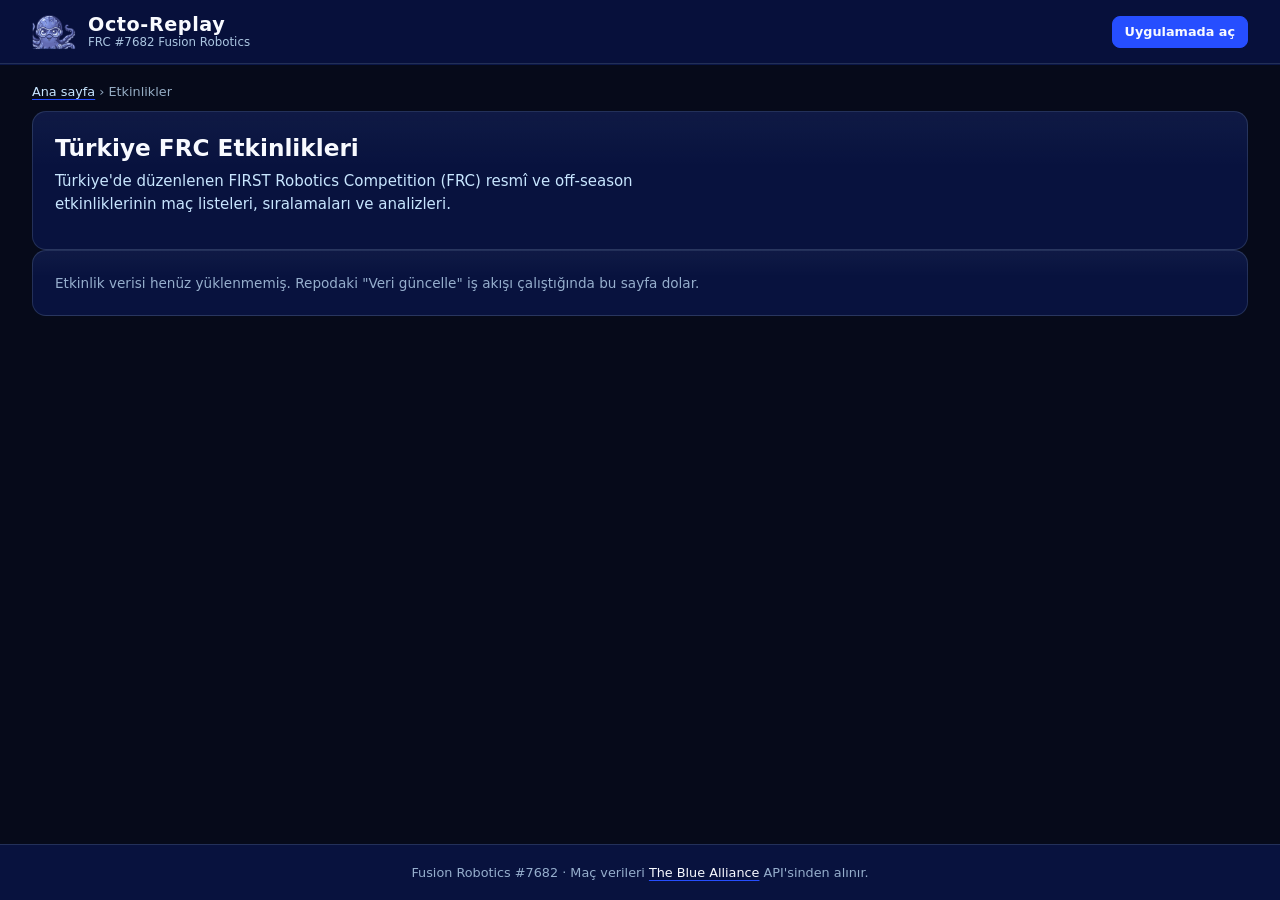
<file: etkinlik/index.html>
<!DOCTYPE html>
<html lang="tr">
<head>
  <meta charset="utf-8">
  <meta name="viewport" content="width=device-width, initial-scale=1">
  <meta name="theme-color" content="#060A1A">
  <meta name="color-scheme" content="dark">
  <title>Türkiye FRC Etkinlikleri · Maçlar ve Analiz | Octo-Replay</title>
  <meta name="description" content="Türkiye&#x27;de düzenlenen FIRST Robotics Competition (FRC) resmî ve off-season etkinliklerinin maç listeleri, sıralamaları ve analizleri.">
  <meta name="robots" content="index,follow,max-image-preview:large">
  <link rel="icon" type="image/png" href="../assets/octopus-logo.png">
  <link rel="stylesheet" href="../css/style.css">
  <link rel="canonical" href="https://KULLANICI.github.io/octo-replay/etkinlik/">
  <meta property="og:type" content="website">
  <meta property="og:site_name" content="Octo-Replay">
  <meta property="og:locale" content="tr_TR">
  <meta property="og:title" content="Türkiye FRC Etkinlikleri · Maçlar ve Analiz | Octo-Replay">
  <meta property="og:description" content="Türkiye&#x27;de düzenlenen FIRST Robotics Competition (FRC) resmî ve off-season etkinliklerinin maç listeleri, sıralamaları ve analizleri.">
  <meta property="og:url" content="https://KULLANICI.github.io/octo-replay/etkinlik/">
  <meta property="og:image" content="https://KULLANICI.github.io/octo-replay/assets/og-image.png">
  <meta property="og:image:width" content="1200">
  <meta property="og:image:height" content="630">
  <meta property="og:image:alt" content="Octo-Replay ve Fusion Robotics ahtapot maskotu">
  <meta name="twitter:card" content="summary_large_image">
  <meta name="twitter:title" content="Türkiye FRC Etkinlikleri · Maçlar ve Analiz | Octo-Replay">
  <meta name="twitter:description" content="Türkiye&#x27;de düzenlenen FIRST Robotics Competition (FRC) resmî ve off-season etkinliklerinin maç listeleri, sıralamaları ve analizleri.">
  <meta name="twitter:image" content="https://KULLANICI.github.io/octo-replay/assets/og-image.png">
  <script type="application/ld+json">{"@context":"https://schema.org","@type":"BreadcrumbList","itemListElement":[{"@type":"ListItem","position":1,"name":"Octo-Replay","item":"https://KULLANICI.github.io/octo-replay/"},{"@type":"ListItem","position":2,"name":"Etkinlikler","item":"https://KULLANICI.github.io/octo-replay/etkinlik/"}]}</script>
</head>
<body class="seo-page">
  <header class="topbar">
    <a class="brand" href="../" aria-label="Octo-Replay ana sayfa">
      <img class="brand-logo" src="../assets/octopus-logo.png" alt="" width="44" height="44">
      <span class="brand-text"><strong>Octo-Replay</strong><small>FRC #7682 Fusion Robotics</small></span>
    </a>
    <div class="topbar-actions"><a class="btn btn-small" href="../">Uygulamada aç</a></div>
  </header>
  <main class="page">
    <nav class="crumbs" aria-label="Sayfa yolu"><a href="../">Ana sayfa</a> <span aria-hidden="true">›</span> <span>Etkinlikler</span></nav>
    <section class="panel">
      <h1 class="match-title">Türkiye FRC Etkinlikleri</h1>
      <p class="seo-lead">Türkiye&#x27;de düzenlenen FIRST Robotics Competition (FRC) resmî ve off-season etkinliklerinin maç listeleri, sıralamaları ve analizleri.</p>
    </section>
    <section class="panel"><p class="muted">Etkinlik verisi henüz yüklenmemiş. Repodaki "Veri güncelle" iş akışı çalıştığında bu sayfa dolar.</p></section>
  </main>
  <footer class="footer"><p>Fusion Robotics #7682 · Maç verileri <a href="https://www.thebluealliance.com" target="_blank" rel="noopener noreferrer">The Blue Alliance</a> API'sinden alınır.</p></footer>
</body>
</html>
</file>
<file: css/style.css>
/* Octo-Replay · Fusion Robotics #7682 · minimalist geometrik koyu tema */

:root {
  --bg-night: #060A1A;      /* Gece - Ana arka plan */
  --bg-navy: #08123E;       /* Lacivert - Kartlar, paneller ve üst bar */
  --accent-blue: #264EFF;   /* Elektrik Mavisi - Butonlar, aktif seçimler ve vurgular */
  --text-ice: #C8E6FF;      /* Buz - İkincil metinler, etiketler ve ince kenarlıklar */
  --text-white: #F8FAFF;    /* Beyaz - Ana başlıklar ve birincil metinler */

  /* Türetilmiş tonlar (yalnızca zorunlu paletten) */
  --line: rgb(200 230 255 / 0.14);
  --line-strong: rgb(200 230 255 / 0.32);
  --ice-dim: rgb(200 230 255 / 0.74);
  --ice-faint: rgb(200 230 255 / 0.07);
  --accent-soft: rgb(38 78 255 / 0.2);
  --accent-glow: rgb(38 78 255 / 0.5);

  /* İttifak ve durum renkleri: maç verisi için gereken anlamsal renkler */
  --alliance-red: #ff5a64;
  --alliance-red-soft: rgb(255 90 100 / 0.13);
  --alliance-blue: #6f93ff;
  --alliance-blue-soft: rgb(111 147 255 / 0.15);
  --ok: #5ee0a0;
  --warn: #ffc857;

  --radius: 14px;
  --radius-sm: 8px;
  --gap: 18px;
  --font: system-ui, -apple-system, "Segoe UI", Roboto, "Helvetica Neue", Arial, sans-serif;
  --mono: ui-monospace, SFMono-Regular, Menlo, Consolas, monospace;
  --topbar-h: 64px;
}

*, *::before, *::after { box-sizing: border-box; }
html { -webkit-text-size-adjust: 100%; scroll-behavior: smooth; }

body {
  margin: 0;
  min-height: 100vh;
  min-height: 100dvh;
  background: var(--bg-night);
  color: var(--text-ice);
  font-family: var(--font);
  font-size: 15px;
  line-height: 1.5;
  display: flex;
  flex-direction: column;
}

h1, h2, h3, h4, p, ul, ol { margin: 0; }
ul, ol { padding: 0; list-style: none; }
img { max-width: 100%; display: block; }
a { color: var(--text-white); text-decoration-color: var(--accent-blue); text-underline-offset: 3px; }
a:hover { color: var(--text-ice); }
[hidden] { display: none !important; }

:focus-visible { outline: 2px solid var(--accent-blue); outline-offset: 2px; border-radius: 4px; }

.sr-only {
  position: absolute; width: 1px; height: 1px; margin: -1px; padding: 0;
  overflow: hidden; clip: rect(0 0 0 0); white-space: nowrap; border: 0;
}

.skip-link {
  position: absolute; left: 8px; top: -48px; z-index: 200;
  background: var(--accent-blue); color: var(--text-white);
  padding: 8px 14px; border-radius: var(--radius-sm); text-decoration: none;
}
.skip-link:focus { top: 8px; }

.noscript {
  margin-top: 16px; padding: 12px 16px;
  background: var(--bg-navy); border: 1px solid var(--accent-blue);
  border-radius: var(--radius-sm); color: var(--text-white);
}

/* Karşılama ekranı açıkken uygulama gizli, uygulama açıkken karşılama gizli */
body.is-landing .topbar,
body.is-landing .page,
body.is-landing .footer { display: none; }
body:not(.is-landing) .landing { display: none; }

kbd {
  font: 600 .78rem var(--mono); color: var(--text-white);
  padding: 2px 7px; border: 1px solid var(--line-strong); border-bottom-width: 2px; border-radius: 5px;
  background: var(--ice-faint);
}

/* =====================================================================
   KARŞILAMA (tam ekran)
   ===================================================================== */
.landing {
  position: relative; isolation: isolate; overflow: hidden;
  min-height: 100vh; min-height: 100dvh;
  display: flex; flex-direction: column; align-items: center; justify-content: center;
  padding: clamp(24px, 5vh, 56px) clamp(18px, 4vw, 56px) 20px;
  background:
    radial-gradient(70% 55% at 50% 32%, rgb(38 78 255 / 0.24), transparent 70%),
    radial-gradient(60% 40% at 50% 105%, var(--bg-navy), transparent 70%),
    var(--bg-night);
}
/* geometrik ızgara */
.landing::before {
  content: ""; position: absolute; inset: 0; z-index: -2;
  background-image:
    linear-gradient(var(--line) 1px, transparent 1px),
    linear-gradient(90deg, var(--line) 1px, transparent 1px);
  background-size: 64px 64px;
  opacity: .55;
  -webkit-mask-image: radial-gradient(80% 70% at 50% 40%, #000 20%, transparent 80%);
  mask-image: radial-gradient(80% 70% at 50% 40%, #000 20%, transparent 80%);
}

.geo { position: absolute; z-index: -1; border: 1px solid var(--line-strong); pointer-events: none; }
.geo-a { width: clamp(120px, 18vw, 260px); aspect-ratio: 1; left: 6%; top: 12%; transform: rotate(18deg); border-color: var(--accent-blue); opacity: .55; }
.geo-b { width: clamp(70px, 9vw, 130px); aspect-ratio: 1; right: 7%; top: 52%; transform: rotate(45deg); background: var(--accent-soft); border-color: var(--accent-blue); }
.geo-c { width: clamp(140px, 22vw, 320px); aspect-ratio: 1; right: 4%; top: 6%; border-radius: 50%; opacity: .5; }

.landing-inner {
  width: 100%; max-width: 980px;
  display: flex; flex-direction: column; align-items: center; text-align: center;
  gap: clamp(12px, 2.2vh, 22px);
}

.landing-logo {
  width: auto; height: clamp(170px, 42vh, 460px); max-width: min(92vw, 860px); object-fit: contain;
  filter: drop-shadow(0 18px 60px rgb(38 78 255 / 0.4));
  animation: rise .7s cubic-bezier(.2, .7, .2, 1) both;
}

.pill {
  display: inline-flex; align-items: center; padding: 3px 11px; border-radius: 999px;
  font-size: .74rem; font-weight: 700; letter-spacing: .06em; text-transform: uppercase;
  color: var(--text-white); background: var(--accent-soft); border: 1px solid var(--accent-blue);
}

.landing-tag {
  display: flex; flex-wrap: wrap; align-items: center; justify-content: center; gap: 10px;
  color: var(--text-white); font-weight: 600; letter-spacing: .02em;
  animation: rise .7s .08s cubic-bezier(.2, .7, .2, 1) both;
}
.landing-lead {
  max-width: 62ch; color: var(--ice-dim); font-size: clamp(.95rem, 1.5vw, 1.08rem);
  animation: rise .7s .14s cubic-bezier(.2, .7, .2, 1) both;
}

.landing-actions {
  display: flex; flex-wrap: wrap; align-items: center; justify-content: center; gap: 16px; margin-top: 4px;
  animation: rise .7s .2s cubic-bezier(.2, .7, .2, 1) both;
}
.landing-hint { color: var(--ice-dim); font-size: .85rem; }

.btn-xl {
  min-height: 58px; padding: 0 44px; font-size: 1.12rem; letter-spacing: .05em; border-radius: 12px;
  box-shadow: 0 0 0 1px var(--accent-blue), 0 10px 40px var(--accent-glow);
}
.btn-xl .arrow { display: inline-block; transition: transform .2s ease; }
.btn-xl:hover:not(:disabled) .arrow { transform: translateX(5px); }

.warn-box {
  max-width: 720px; display: grid; gap: 4px; text-align: left; padding: 12px 16px;
  border: 1px solid var(--warn); border-left-width: 4px; border-radius: var(--radius-sm);
  background: rgb(255 200 87 / 0.08); color: var(--text-ice); font-size: .88rem;
}
.warn-box strong { color: var(--warn); }
.warn-box code { font: 600 .82rem var(--mono); color: var(--text-white); background: var(--ice-faint); padding: 1px 6px; border-radius: 4px; }

.landing-steps {
  width: 100%; margin-top: clamp(4px, 2vh, 20px);
  display: grid; grid-template-columns: repeat(3, 1fr); gap: 12px; text-align: left;
  animation: rise .7s .28s cubic-bezier(.2, .7, .2, 1) both;
}
.landing-steps li {
  display: grid; grid-template-columns: auto 1fr; column-gap: 12px; row-gap: 2px; align-items: start;
  padding: 14px 16px; border: 1px solid var(--line); border-radius: var(--radius);
  background: rgb(8 18 62 / 0.72); backdrop-filter: blur(6px);
}
.landing-steps .step-no { grid-row: span 2; margin-top: 2px; }
.landing-steps strong { color: var(--text-white); font-size: .98rem; }
.landing-steps span:not(.step-no) { color: var(--ice-dim); font-size: .82rem; line-height: 1.4; }

.landing-foot { margin-top: clamp(14px, 3vh, 32px); color: var(--ice-dim); font-size: .78rem; text-align: center; }

@keyframes rise { from { opacity: 0; transform: translateY(14px); } to { opacity: 1; transform: none; } }

/* =====================================================================
   UYGULAMA
   ===================================================================== */
.topbar {
  position: sticky; top: 0; z-index: 50; min-height: var(--topbar-h);
  display: flex; align-items: center; justify-content: space-between; gap: var(--gap);
  padding: 8px clamp(14px, 3vw, 32px);
  background: rgb(8 18 62 / 0.92); backdrop-filter: blur(10px);
  border-bottom: 1px solid var(--line);
  box-shadow: 0 1px 0 var(--accent-soft);
}
.brand { display: flex; align-items: center; gap: 12px; text-decoration: none; min-width: 0; }
.brand-logo { width: 44px; height: 44px; flex: none; object-fit: contain; }
.brand-text { display: flex; flex-direction: column; line-height: 1.15; min-width: 0; }
.brand-text strong { color: var(--text-white); font-size: 1.2rem; letter-spacing: .03em; }
.brand-text small { color: var(--text-ice); font-size: .74rem; opacity: .85; white-space: nowrap; overflow: hidden; text-overflow: ellipsis; }
.topbar-actions { display: flex; align-items: center; gap: 12px; }

.page {
  width: 100%; max-width: 1560px; margin: 0 auto; flex: 1;
  padding: var(--gap) clamp(14px, 3vw, 32px) 36px;
  display: flex; flex-direction: column; gap: var(--gap);
}

.panel {
  background: linear-gradient(180deg, rgb(200 230 255 / 0.035), transparent 40%), var(--bg-navy);
  border: 1px solid var(--line);
  border-radius: var(--radius);
  padding: clamp(14px, 2vw, 22px);
  min-width: 0;
}

.panel-title { color: var(--text-white); font-size: 1rem; font-weight: 650; letter-spacing: .01em; }
.mini-title { color: var(--text-ice); font-size: .76rem; font-weight: 700; text-transform: uppercase; letter-spacing: .09em; margin-bottom: 8px; }
.eyebrow { color: var(--ice-dim); font-size: .75rem; text-transform: uppercase; letter-spacing: .09em; }
.muted { color: var(--ice-dim); font-size: .85rem; }
.empty { color: var(--ice-dim); font-size: .88rem; padding: 8px 0; }

/* ---------- Seçim paneli ---------- */
.picker { border-top: 3px solid var(--accent-blue); }
.steps { display: grid; grid-template-columns: 1fr 1.5fr 1.9fr; gap: var(--gap); align-items: start; }
.field { display: flex; flex-direction: column; gap: 7px; min-width: 0; }
.field label, .field-label { display: flex; align-items: center; gap: 8px; color: var(--text-white); font-size: .82rem; font-weight: 650; min-height: 30px; }
.step-no {
  display: inline-grid; place-items: center; flex: none; width: 22px; height: 22px;
  font-size: .75rem; font-weight: 750; color: var(--text-white);
  background: var(--accent-blue); border-radius: 6px;
}

select, input[type="text"], textarea {
  width: 100%; min-height: 42px; padding: 9px 12px;
  background: var(--bg-night); color: var(--text-white);
  border: 1px solid var(--line-strong); border-radius: var(--radius-sm); font: inherit;
}
select {
  appearance: none; padding-right: 34px;
  background-image: linear-gradient(45deg, transparent 50%, var(--text-ice) 50%), linear-gradient(135deg, var(--text-ice) 50%, transparent 50%);
  background-position: calc(100% - 18px) 55%, calc(100% - 13px) 55%;
  background-size: 5px 5px; background-repeat: no-repeat;
}
select:hover:not(:disabled), input:hover:not(:disabled), textarea:hover { border-color: var(--text-ice); }
select:focus, input:focus, textarea:focus { outline: 2px solid var(--accent-blue); outline-offset: 0; border-color: var(--accent-blue); }
select:disabled, input:disabled { opacity: .45; cursor: not-allowed; }
textarea { resize: vertical; min-height: 84px; }
::placeholder { color: var(--ice-dim); opacity: .65; }
option, optgroup { background: var(--bg-navy); color: var(--text-white); }

.tabs { display: inline-flex; gap: 4px; padding: 3px; background: var(--bg-night); border: 1px solid var(--line); border-radius: 10px; width: fit-content; }
.tab { background: transparent; color: var(--text-ice); border: 0; border-radius: 7px; padding: 5px 14px; font: inherit; font-size: .82rem; cursor: pointer; }
.tab[aria-selected="true"] { background: var(--accent-blue); color: var(--text-white); font-weight: 700; }
.tab:hover:not([aria-selected="true"]) { background: var(--ice-faint); }

.inline-form { display: flex; gap: 8px; }
.inline-form input { flex: 1; }

.btn {
  display: inline-flex; align-items: center; justify-content: center; gap: 8px;
  background: var(--accent-blue); color: var(--text-white);
  border: 1px solid var(--accent-blue); border-radius: var(--radius-sm);
  padding: 8px 18px; min-height: 42px; font: inherit; font-weight: 700;
  cursor: pointer; text-decoration: none;
  transition: box-shadow .15s ease, transform .05s ease, border-color .15s ease;
}
.btn:hover:not(:disabled) { box-shadow: 0 0 0 3px var(--accent-soft), 0 6px 24px var(--accent-glow); color: var(--text-white); }
.btn:active:not(:disabled) { transform: translateY(1px); }
.btn:disabled { opacity: .5; cursor: not-allowed; }
.btn-ghost { background: transparent; border-color: var(--line-strong); color: var(--text-ice); }
.btn-ghost:hover:not(:disabled) { border-color: var(--text-ice); box-shadow: none; color: var(--text-white); }
.btn-small { min-height: 32px; padding: 3px 12px; font-size: .8rem; }

.status { min-height: 1.3em; margin-top: 12px; font-size: .86rem; color: var(--ice-dim); }
.status:empty { display: none; }
.status.is-error { color: var(--alliance-red); }
.status.is-ok { color: var(--ok); }
#retry-events { margin-top: 8px; }

.team-results { margin-top: 14px; padding-top: 14px; border-top: 1px solid var(--line); }
.result-list { display: grid; grid-template-columns: repeat(auto-fill, minmax(240px, 1fr)); gap: 8px; }
.result-item {
  display: flex; flex-direction: column; gap: 2px; width: 100%; text-align: left;
  background: var(--bg-night); color: var(--text-ice);
  border: 1px solid var(--line); border-left: 3px solid var(--accent-blue); border-radius: var(--radius-sm);
  padding: 10px 12px; font: inherit; cursor: pointer;
}
.result-item:hover { border-color: var(--accent-blue); background: var(--accent-soft); }
.result-item strong { color: var(--text-white); font-size: .92rem; }
.result-item span { font-size: .78rem; color: var(--ice-dim); }

/* ---------- Boş durum ---------- */
.welcome { display: grid; grid-template-columns: auto 1fr; gap: clamp(14px, 3vw, 32px); align-items: center; }
.welcome-mascot { width: clamp(84px, 12vw, 140px); height: auto; filter: drop-shadow(0 8px 28px var(--accent-glow)); }
.welcome h2 { color: var(--text-white); font-size: clamp(1.15rem, 2.4vw, 1.5rem); margin-bottom: 6px; }
.welcome p { max-width: 72ch; }
.welcome-legend { display: flex; flex-wrap: wrap; gap: 18px; margin-top: 12px; font-size: .85rem; }
.welcome-legend li { display: flex; align-items: center; gap: 7px; }
.legend-dot { width: 10px; height: 10px; border-radius: 2px; display: inline-block; background: var(--accent-blue); }
.legend-defense { background: var(--warn); transform: rotate(45deg); }
.legend-downtime { background: var(--alliance-red); border-radius: 50%; }

/* ---------- Çalışma alanı ---------- */
.stage { display: grid; grid-template-columns: minmax(0, 1.2fr) minmax(0, 1fr); gap: var(--gap); align-items: start; }
.panel-left { position: sticky; top: calc(var(--topbar-h) + 12px); display: flex; flex-direction: column; gap: 12px; max-height: calc(100vh - var(--topbar-h) - 28px); overflow: auto; }

.video-frame {
  position: relative; width: 100%; aspect-ratio: 16 / 9; flex: none;
  background: var(--bg-night); border: 1px solid var(--line-strong);
  border-radius: var(--radius-sm); overflow: hidden;
}
.video-frame iframe, .video-frame > div:first-child { position: absolute; inset: 0; width: 100%; height: 100%; border: 0; }
.video-overlay {
  position: absolute; inset: 0; display: grid; place-content: center; justify-items: center; gap: 10px; text-align: center;
  padding: 20px; background: var(--bg-night);
}
.overlay-title { color: var(--text-white); font-weight: 700; font-size: 1.05rem; }
.overlay-text { color: var(--ice-dim); max-width: 44ch; font-size: .9rem; }

.jump-head, .notes-head { display: flex; align-items: center; justify-content: space-between; gap: 10px; flex-wrap: wrap; }

.badge {
  display: inline-flex; align-items: center; gap: 7px; white-space: nowrap;
  padding: 4px 11px; border-radius: 999px;
  font-size: .76rem; font-weight: 700; letter-spacing: .02em;
  background: var(--ice-faint); color: var(--text-ice); border: 1px solid var(--line-strong);
}
.badge::before { content: ""; width: 7px; height: 7px; border-radius: 50%; background: currentColor; }
.badge.is-ready { color: var(--ok); border-color: rgb(94 224 160 / .5); background: rgb(94 224 160 / .08); }
.badge.is-waiting { color: var(--warn); border-color: rgb(255 200 87 / .5); background: rgb(255 200 87 / .08); }
.badge.is-loading { color: var(--text-ice); }
.badge.is-error { color: var(--alliance-red); border-color: rgb(255 90 100 / .5); background: var(--alliance-red-soft); }

.chips { display: flex; flex-wrap: wrap; gap: 6px; }
.chip {
  background: var(--bg-night); color: var(--text-ice);
  border: 1px solid var(--line-strong); border-radius: 999px;
  padding: 4px 12px; font: inherit; font-size: .78rem; cursor: pointer;
}
.chip[aria-pressed="true"] { background: var(--accent-blue); border-color: var(--accent-blue); color: var(--text-white); font-weight: 700; }
.chip:hover:not([aria-pressed="true"]) { border-color: var(--text-ice); }

.jump-list { display: grid; grid-template-columns: repeat(auto-fill, minmax(176px, 1fr)); gap: 6px; max-height: 300px; overflow: auto; padding-right: 2px; }
.jump-btn {
  display: grid; grid-template-columns: auto 1fr; gap: 2px 8px; align-items: center; text-align: left;
  background: var(--bg-night); color: var(--text-ice);
  border: 1px solid var(--line); border-left: 3px solid var(--accent-blue);
  border-radius: var(--radius-sm); padding: 7px 10px; font: inherit; font-size: .8rem; cursor: pointer;
}
.jump-btn:hover { border-color: var(--accent-blue); background: var(--accent-soft); }
.jump-btn.is-active { background: var(--accent-soft); border-color: var(--accent-blue); }
.jump-btn[data-type="defense"] { border-left-color: var(--warn); }
.jump-btn[data-type="downtime"] { border-left-color: var(--alliance-red); }
.jump-btn[data-type="auto"] { border-left-color: var(--ok); }
.jump-time { font-family: var(--mono); color: var(--text-white); font-weight: 700; }
.jump-label { color: var(--text-ice); overflow: hidden; text-overflow: ellipsis; white-space: nowrap; }
.jump-team { grid-column: 1 / -1; font-size: .72rem; color: var(--ice-dim); }

/* ---------- Sağ panel ---------- */
.panel-right { display: flex; flex-direction: column; gap: 14px; }
.match-head { display: flex; justify-content: space-between; align-items: flex-start; gap: 12px; flex-wrap: wrap; }
.match-title { color: var(--text-white); font-size: 1.45rem; line-height: 1.2; }

.scoreboard { display: grid; grid-template-columns: 1fr 1fr; gap: 10px; }
.score {
  display: flex; align-items: baseline; justify-content: space-between; gap: 8px;
  padding: 10px 16px; border-radius: var(--radius-sm); border: 1px solid var(--line);
}
.score-red { background: var(--alliance-red-soft); border-left: 4px solid var(--alliance-red); }
.score-blue { background: var(--alliance-blue-soft); border-left: 4px solid var(--alliance-blue); }
.score-label { font-size: .78rem; text-transform: uppercase; letter-spacing: .09em; color: var(--text-ice); }
.score strong { color: var(--text-white); font-size: 1.9rem; font-variant-numeric: tabular-nums; }
.result-line { margin-top: -6px; }

.alliances { display: grid; grid-template-columns: 1fr 1fr; gap: 12px; }
.alliance-title { font-size: .8rem; text-transform: uppercase; letter-spacing: .09em; margin-bottom: 8px; color: var(--text-white); }
.alliance-red .alliance-title { color: var(--alliance-red); }
.alliance-blue .alliance-title { color: var(--alliance-blue); }
.cards { display: flex; flex-direction: column; gap: 8px; }

.team-card {
  position: relative; background: var(--bg-night);
  border: 1px solid var(--line); border-left: 4px solid var(--line-strong);
  border-radius: var(--radius-sm); padding: 11px 13px;
  transition: border-color .2s ease, box-shadow .2s ease, background .2s ease;
}
.alliance-red .team-card { border-left-color: var(--alliance-red); }
.alliance-blue .team-card { border-left-color: var(--alliance-blue); }
.team-card.is-active {
  border-color: var(--accent-blue); background: var(--accent-soft);
  box-shadow: 0 0 0 1px var(--accent-blue), 0 0 22px var(--accent-glow);
}
.team-card.is-active .card-state { visibility: visible; }
.card-top { display: flex; align-items: center; justify-content: space-between; gap: 8px; }
.card-team { display: flex; flex-direction: column; min-width: 0; line-height: 1.2; }
.card-number { color: var(--text-white); font-size: 1.2rem; font-weight: 750; font-variant-numeric: tabular-nums; }
.card-name { color: var(--ice-dim); font-size: .76rem; overflow: hidden; text-overflow: ellipsis; white-space: nowrap; }
.card-rank { font-size: .72rem; padding: 2px 8px; border-radius: 5px; background: var(--ice-faint); border: 1px solid var(--line); color: var(--text-ice); white-space: nowrap; }
.card-state {
  visibility: hidden; margin-top: 8px; padding: 3px 9px; border-radius: 5px; width: fit-content; min-height: 22px;
  font-size: .72rem; font-weight: 750; letter-spacing: .04em; text-transform: uppercase;
  background: var(--accent-blue); color: var(--text-white);
}
.card-state[data-type="defense"] { background: var(--warn); color: var(--bg-night); }
.card-state[data-type="downtime"] { background: var(--alliance-red); color: var(--bg-night); }
.card-state[data-type="auto"] { background: var(--ok); color: var(--bg-night); }

.stats { display: grid; grid-template-columns: 1fr 1fr; gap: 6px 10px; margin: 10px 0 0; }
.stat { display: flex; flex-direction: column; min-width: 0; }
.stat dt { font-size: .68rem; text-transform: uppercase; letter-spacing: .06em; color: var(--ice-dim); }
.stat dd { margin: 0; color: var(--text-white); font-weight: 650; font-variant-numeric: tabular-nums; font-size: .95rem; }
.stat dd small { color: var(--ice-dim); font-weight: 500; font-size: .72rem; }
.pending-note { margin-top: 10px; font-size: .78rem; color: var(--warn); }

.card-bars { margin-top: 8px; display: grid; gap: 4px; }
.bar { height: 5px; border-radius: 3px; background: var(--ice-faint); overflow: hidden; }
.bar > i { display: block; height: 100%; background: var(--accent-blue); border-radius: 3px; }
.bar.bar-defense > i { background: var(--warn); }
.bar.bar-downtime > i { background: var(--alliance-red); }

/* ---------- Notlar ---------- */
.notes { border-top: 1px solid var(--line); padding-top: 14px; display: flex; flex-direction: column; gap: 10px; }
.count { color: var(--ice-dim); font-weight: 500; font-size: .85rem; }
.notes-list { display: flex; flex-direction: column; gap: 8px; max-height: 340px; overflow: auto; }
.note-item { background: var(--bg-night); border: 1px solid var(--line); border-radius: var(--radius-sm); padding: 10px 12px; }
.note-meta { display: flex; flex-wrap: wrap; gap: 4px 10px; align-items: center; font-size: .76rem; color: var(--ice-dim); margin-bottom: 4px; }
.note-meta strong { color: var(--text-white); }
.tag { padding: 1px 8px; border-radius: 5px; border: 1px solid var(--line-strong); font-size: .7rem; color: var(--text-ice); }
.note-text { color: var(--text-white); white-space: pre-wrap; overflow-wrap: anywhere; font-size: .9rem; }

.note-form { background: var(--bg-night); border: 1px solid var(--line); border-radius: var(--radius-sm); padding: 14px; display: grid; gap: 10px; }
.form-grid { display: grid; grid-template-columns: repeat(auto-fit, minmax(150px, 1fr)); gap: 10px; }
.form-field { display: flex; flex-direction: column; gap: 4px; font-size: .78rem; color: var(--text-ice); }
.form-actions { display: flex; align-items: center; justify-content: space-between; gap: 10px; }
.honeypot { position: absolute; left: -9999px; width: 1px; height: 1px; overflow: hidden; }

.footer { padding: 18px clamp(14px, 3vw, 32px); border-top: 1px solid var(--line); background: var(--bg-navy); color: var(--ice-dim); font-size: .8rem; text-align: center; }

/* ---------- Duyarlı ---------- */
@media (max-width: 1100px) {
  .stage { grid-template-columns: 1fr; }
  .panel-left { position: static; max-height: none; overflow: visible; }
}
@media (max-width: 860px) {
  .steps { grid-template-columns: 1fr; }
  .landing-steps { grid-template-columns: 1fr; }
  .geo-c { display: none; }
}
@media (max-width: 600px) {
  .alliances { grid-template-columns: 1fr; }
  .brand-text small, .topbar-actions .pill, .geo-b { display: none; }
  .welcome { grid-template-columns: 1fr; text-align: left; }
  .landing-logo { height: auto; width: 94vw; max-height: 36vh; }
  .btn-xl { width: 100%; }
  .landing-hint { display: none; }
}
@media (prefers-reduced-motion: reduce) {
  * { transition: none !important; animation: none !important; scroll-behavior: auto !important; }
}

/* ---- SEO / statik etkinlik sayfaları ---- */
.crumbs { color: var(--ice-dim); font-size: .8rem; margin-bottom: 10px; }
.crumbs a { color: var(--text-ice); }
.seo-lead { color: var(--text-ice); max-width: 70ch; margin: 8px 0 12px; }
.table-wrap { overflow-x: auto; }
.seo-table { width: 100%; border-collapse: collapse; font-size: .88rem; }
.seo-table th, .seo-table td { text-align: left; padding: 6px 10px; border-bottom: 1px solid var(--line); }
.seo-table th { color: var(--ice-dim); font-weight: 600; }
.result-list, .team-chips { list-style: none; margin: 0; padding: 0; display: grid; gap: 8px; }
.result-list { grid-template-columns: repeat(auto-fill, minmax(300px, 1fr)); }
.team-chips { grid-template-columns: repeat(auto-fill, minmax(190px, 1fr)); font-size: .85rem; }
a.result-item { text-decoration: none; display: grid; gap: 2px; }
body.seo-page .page { display: block; }
</file>
